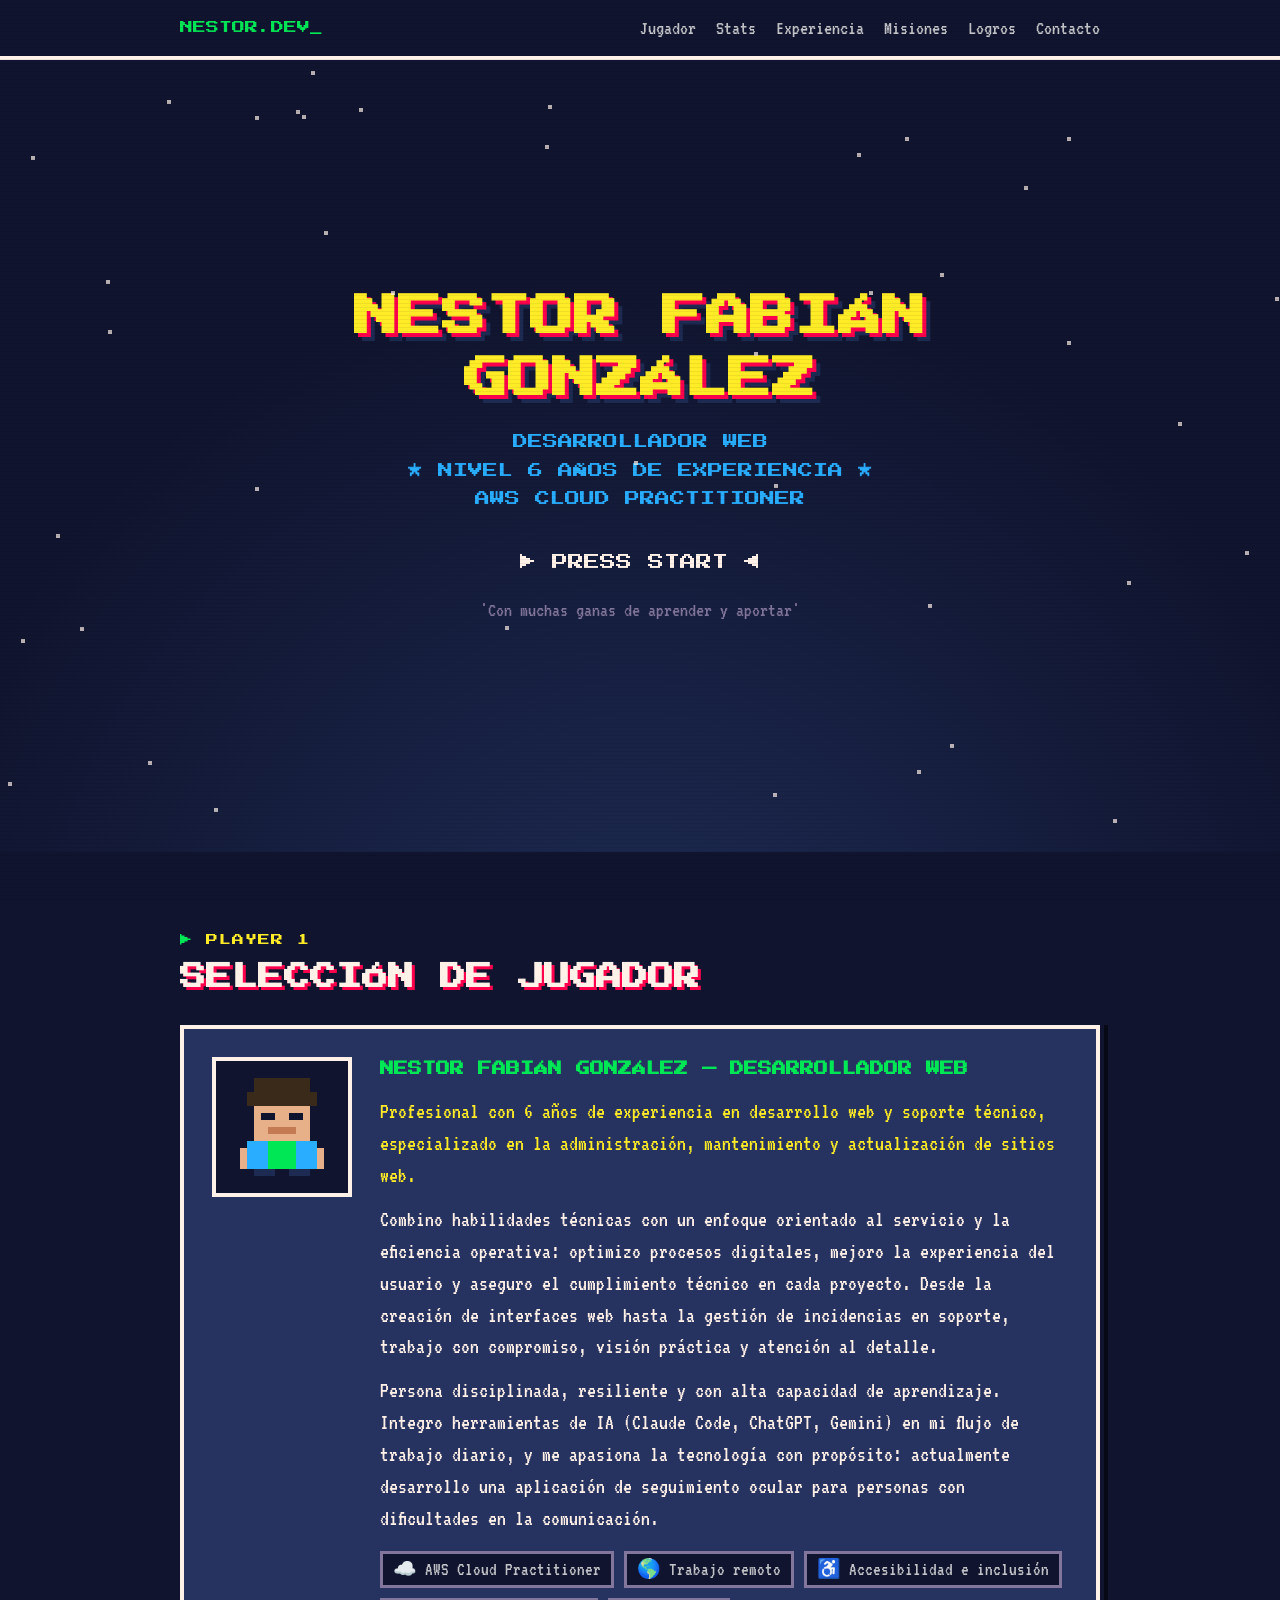
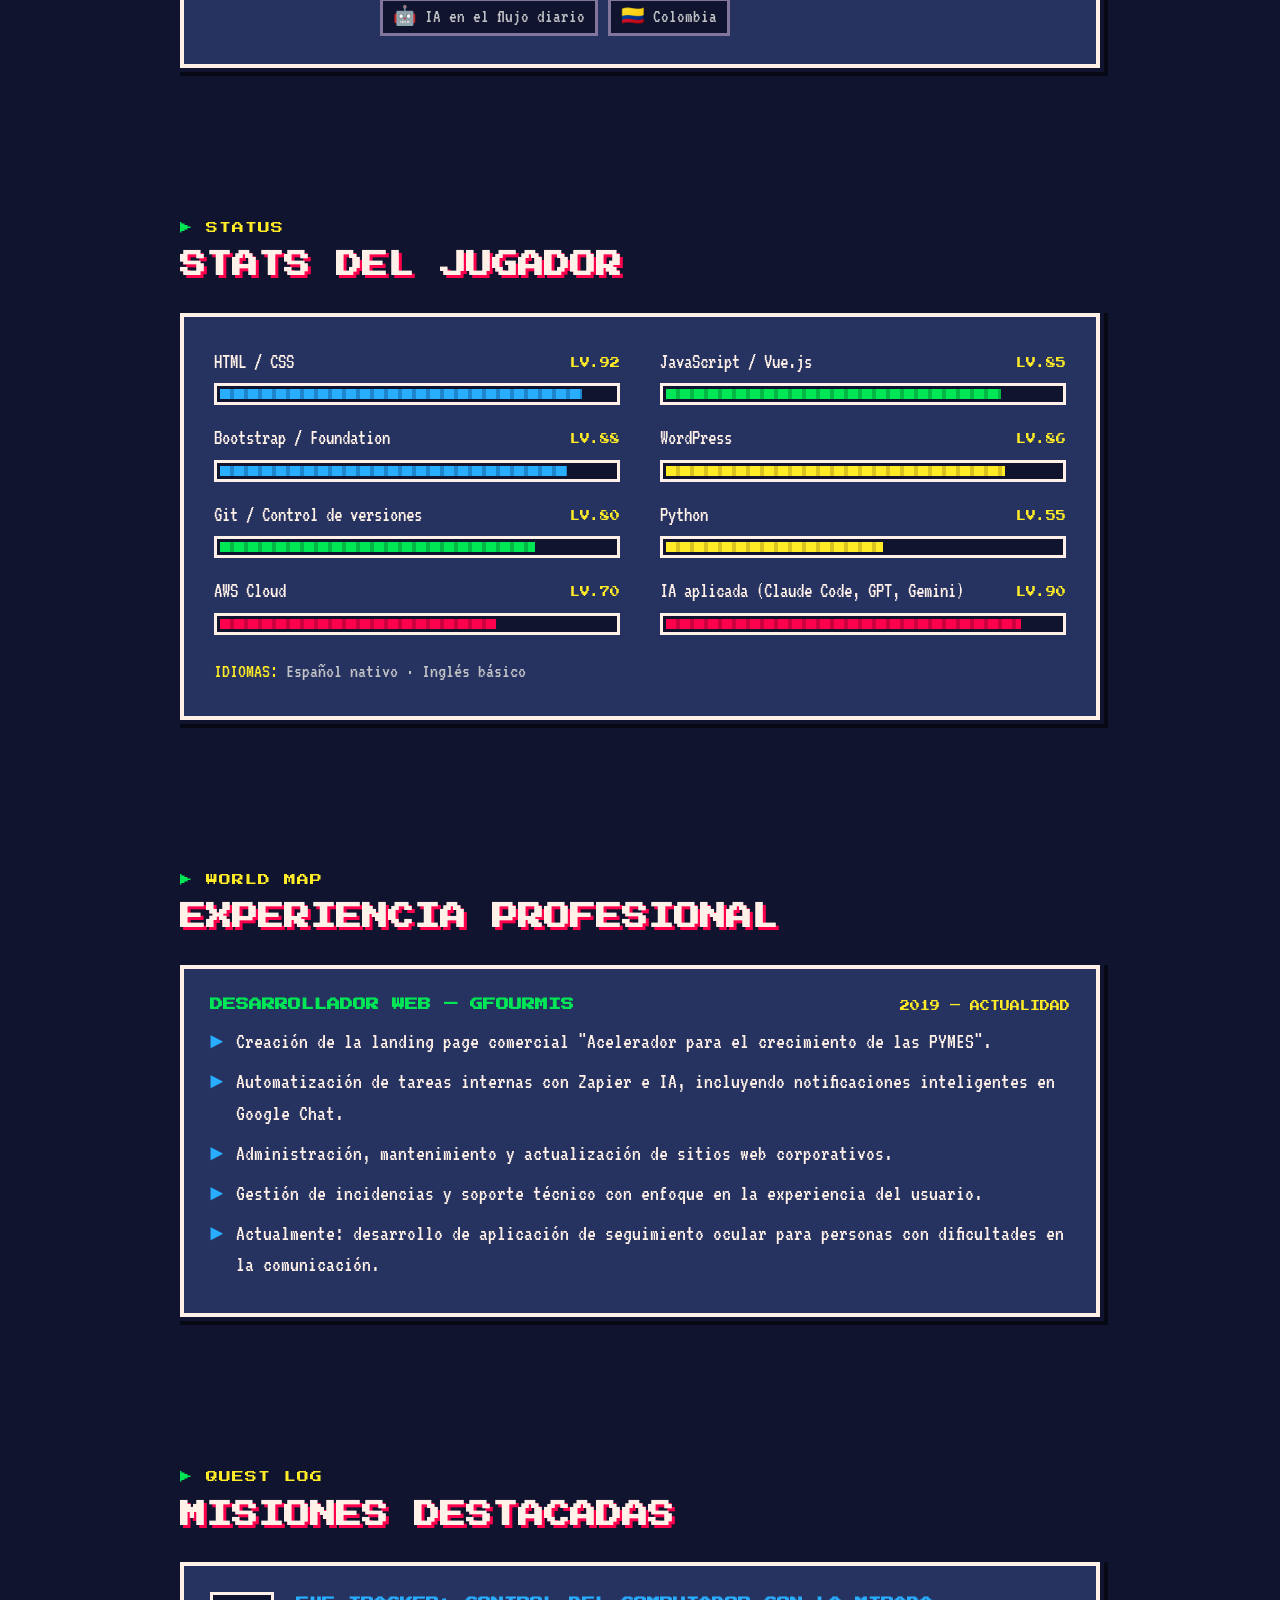
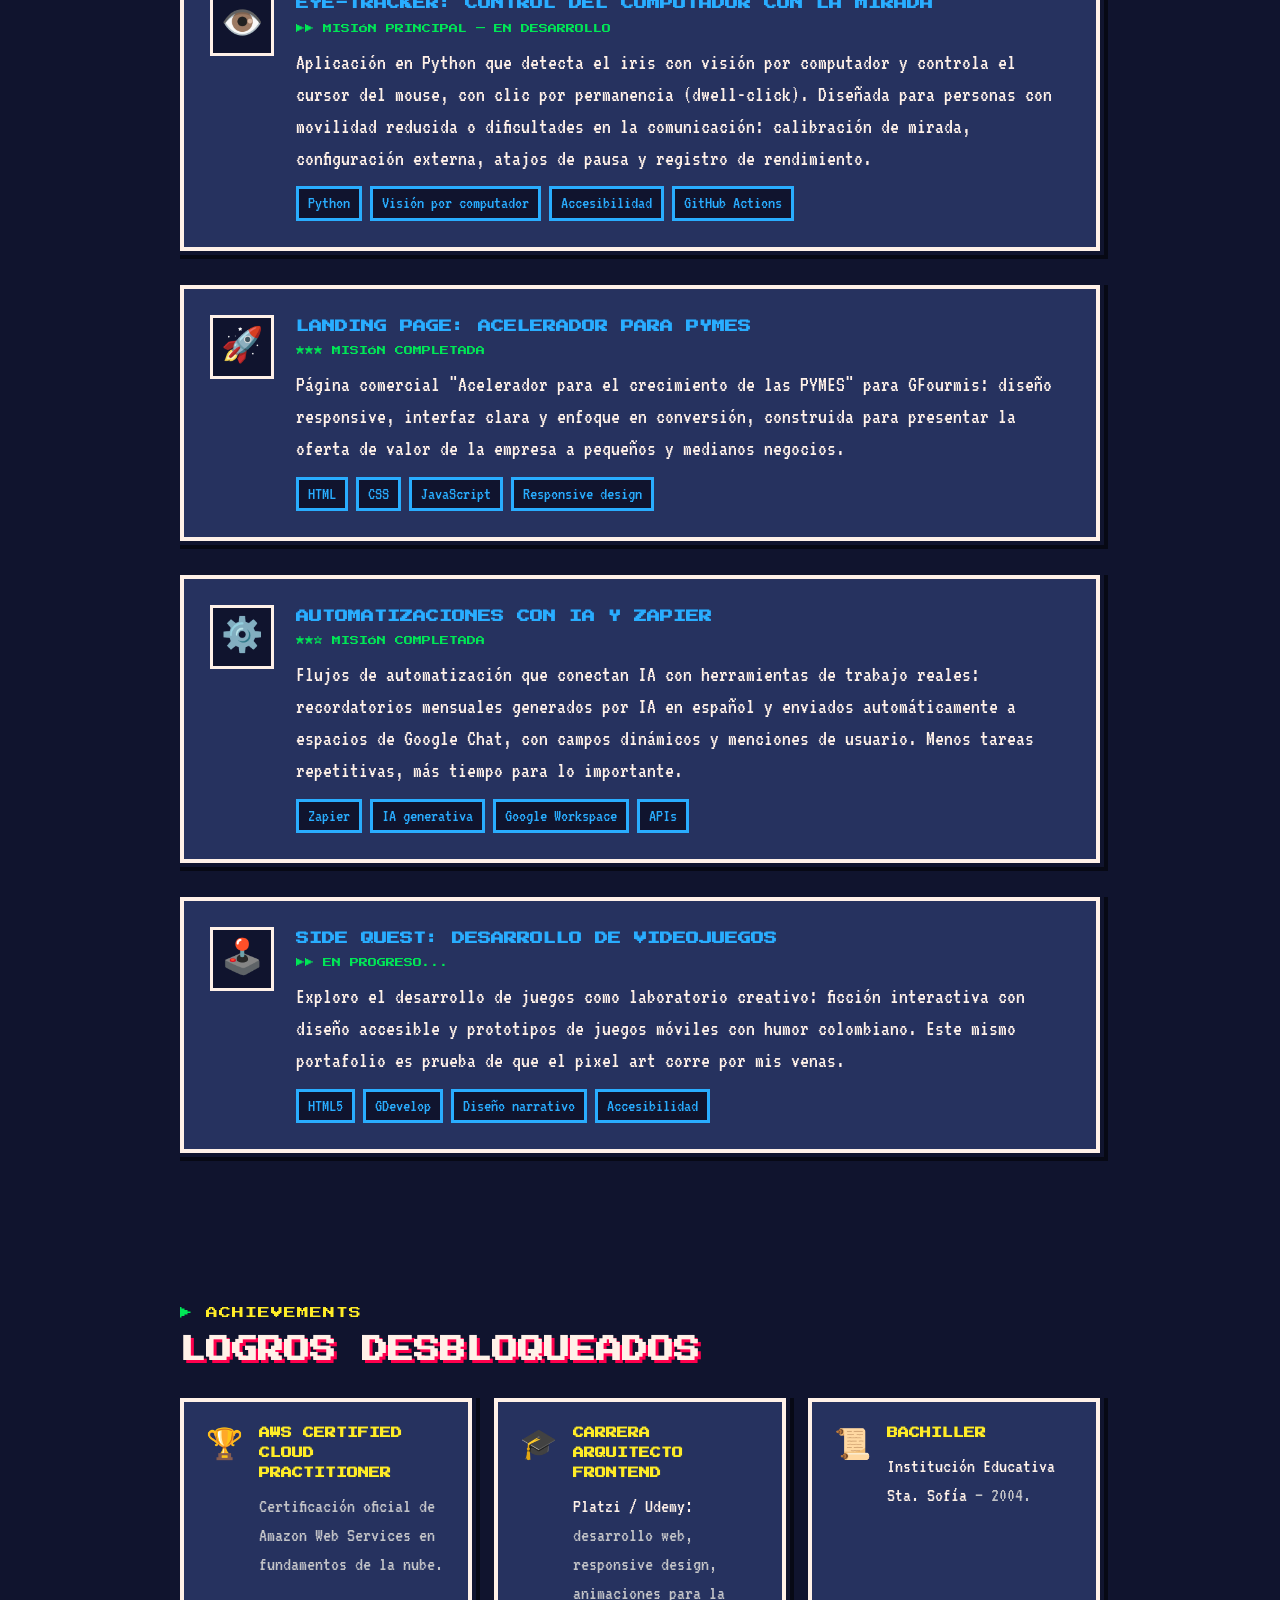
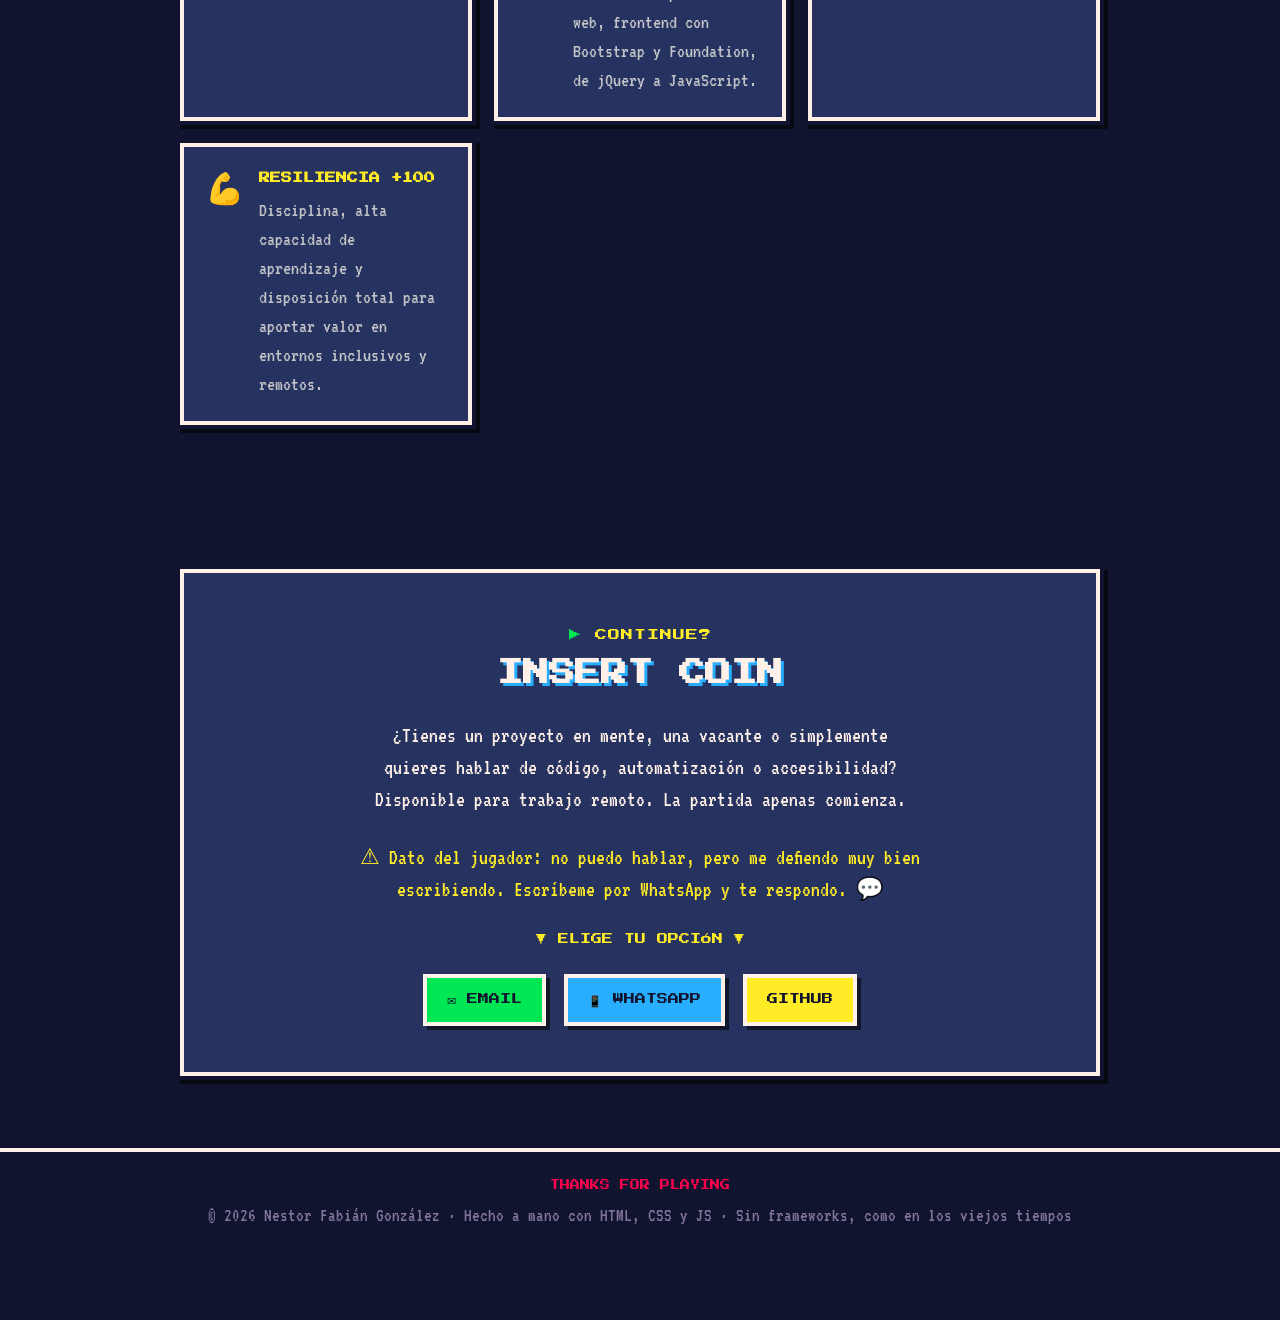
<file: index.html>
<!doctype html>
<html lang="es">
  <head>
    <meta charset="UTF-8" />
    <meta name="viewport" content="width=device-width, initial-scale=1.0" />
    <title>Nestor Fabián González · Desarrollador Web · 6+ años</title>
    <meta
      name="description"
      content="Portafolio de Nestor Fabián González — Desarrollador web con 6 años de experiencia. Vue.js, JavaScript, WordPress, automatización con IA y AWS Cloud Practitioner."
    />
    <link rel="preconnect" href="https://fonts.googleapis.com" />
    <link rel="preconnect" href="https://fonts.gstatic.com" crossorigin />
    <link
      href="https://fonts.googleapis.com/css2?family=Press+Start+2P&family=VT323&display=swap"
      rel="stylesheet"
    />
    <link rel="stylesheet" href="css/styles.css" />
  </head>
  <body>
    <nav aria-label="Navegación principal">
      <div class="wrap">
        <span class="logo">NESTOR.DEV<span class="blink">_</span></span>
        <ul>
          <li><a href="#jugador">Jugador</a></li>
          <li><a href="#stats">Stats</a></li>
          <li><a href="#experiencia">Experiencia</a></li>
          <li><a href="#misiones">Misiones</a></li>
          <li><a href="#logros">Logros</a></li>
          <li><a href="#contacto">Contacto</a></li>
        </ul>
      </div>
    </nav>

    <!-- ============ TITLE SCREEN ============ -->
    <header class="hero" id="inicio">
      <h1>NESTOR FABIÁN<br />GONZÁLEZ</h1>
      <p class="subtitle">
        DESARROLLADOR WEB<br />★ NIVEL 6 AÑOS DE EXPERIENCIA ★<br />AWS CLOUD
        PRACTITIONER
      </p>
      <button id="press-start" class="press-start" type="button">
        ▶ PRESS START ◀
      </button>
      <p class="hint">'Con muchas ganas de aprender y aportar'</p>
    </header>

    <!-- ============ JUGADOR ============ -->
    <section id="jugador">
      <div class="wrap">
        <span class="hud-label">PLAYER 1</span>
        <h2>SELECCIÓN DE JUGADOR</h2>
        <div class="player-card pixel-panel">
          <div class="avatar" aria-hidden="true">
            <svg
              viewBox="0 0 16 16"
              shape-rendering="crispEdges"
              role="img"
              aria-label="Avatar pixelado"
            >
              <rect x="4" y="1" width="8" height="2" fill="#3a2a1a" />
              <rect x="3" y="3" width="10" height="2" fill="#3a2a1a" />
              <rect x="4" y="5" width="8" height="4" fill="#e8b088" />
              <rect x="5" y="6" width="2" height="1" fill="#10142e" />
              <rect x="9" y="6" width="2" height="1" fill="#10142e" />
              <rect x="6" y="8" width="4" height="1" fill="#c47a52" />
              <rect x="4" y="9" width="8" height="1" fill="#e8b088" />
              <rect x="3" y="10" width="10" height="4" fill="#29adff" />
              <rect x="6" y="10" width="4" height="4" fill="#00e756" />
              <rect x="2" y="11" width="1" height="3" fill="#e8b088" />
              <rect x="13" y="11" width="1" height="3" fill="#e8b088" />
              <rect x="4" y="14" width="3" height="1" fill="#1d2b53" />
              <rect x="9" y="14" width="3" height="1" fill="#1d2b53" />
            </svg>
          </div>
          <div>
            <h3>NESTOR FABIÁN GONZÁLEZ — DESARROLLADOR WEB</h3>
            <p class="tagline">
              Profesional con 6 años de experiencia en desarrollo web y soporte
              técnico, especializado en la administración, mantenimiento y
              actualización de sitios web.
            </p>
            <p>
              Combino habilidades técnicas con un enfoque orientado al servicio
              y la eficiencia operativa: optimizo procesos digitales, mejoro la
              experiencia del usuario y aseguro el cumplimiento técnico en cada
              proyecto. Desde la creación de interfaces web hasta la gestión de
              incidencias en soporte, trabajo con compromiso, visión práctica y
              atención al detalle.
            </p>
            <p>
              Persona disciplinada, resiliente y con alta capacidad de
              aprendizaje. Integro herramientas de IA (Claude Code, ChatGPT,
              Gemini) en mi flujo de trabajo diario, y me apasiona la tecnología
              con propósito: actualmente desarrollo una aplicación de
              seguimiento ocular para personas con dificultades en la
              comunicación.
            </p>
            <div class="badges">
              <span class="badge">☁️ AWS Cloud Practitioner</span>
              <span class="badge">🌎 Trabajo remoto</span>
              <span class="badge">♿ Accesibilidad e inclusión</span>
              <span class="badge">🤖 IA en el flujo diario</span>
              <span class="badge">🇨🇴 Colombia</span>
            </div>
          </div>
        </div>
      </div>
    </section>

    <!-- ============ STATS ============ -->
    <section id="stats">
      <div class="wrap">
        <span class="hud-label">STATUS</span>
        <h2>STATS DEL JUGADOR</h2>
        <div class="pixel-panel stats-panel">
          <div class="stats-grid">
            <div class="stat">
              <div class="row">
                <span class="name">HTML / CSS</span
                ><span class="lvl">LV.92</span>
              </div>
              <div class="bar"><div class="fill c" data-w="92%"></div></div>
            </div>
            <div class="stat">
              <div class="row">
                <span class="name">JavaScript / Vue.js</span
                ><span class="lvl">LV.85</span>
              </div>
              <div class="bar"><div class="fill" data-w="85%"></div></div>
            </div>
            <div class="stat">
              <div class="row">
                <span class="name">Bootstrap / Foundation</span
                ><span class="lvl">LV.88</span>
              </div>
              <div class="bar"><div class="fill c" data-w="88%"></div></div>
            </div>
            <div class="stat">
              <div class="row">
                <span class="name">WordPress</span
                ><span class="lvl">LV.86</span>
              </div>
              <div class="bar"><div class="fill y" data-w="86%"></div></div>
            </div>
            <div class="stat">
              <div class="row">
                <span class="name">Git / Control de versiones</span
                ><span class="lvl">LV.80</span>
              </div>
              <div class="bar"><div class="fill" data-w="80%"></div></div>
            </div>
            <div class="stat">
              <div class="row">
                <span class="name">Python</span><span class="lvl">LV.55</span>
              </div>
              <div class="bar"><div class="fill y" data-w="55%"></div></div>
            </div>
            <div class="stat">
              <div class="row">
                <span class="name">AWS Cloud</span
                ><span class="lvl">LV.70</span>
              </div>
              <div class="bar"><div class="fill r" data-w="70%"></div></div>
            </div>
            <div class="stat">
              <div class="row">
                <span class="name">IA aplicada (Claude Code, GPT, Gemini)</span
                ><span class="lvl">LV.90</span>
              </div>
              <div class="bar"><div class="fill r" data-w="90%"></div></div>
            </div>
          </div>
          <p class="stats-note">
            <strong>IDIOMAS:</strong> Español nativo · Inglés básico
          </p>
        </div>
      </div>
    </section>

    <!-- ============ EXPERIENCIA ============ -->
    <section id="experiencia">
      <div class="wrap">
        <span class="hud-label">WORLD MAP</span>
        <h2>EXPERIENCIA PROFESIONAL</h2>
        <div class="level-track">
          <article class="level pixel-panel">
            <div class="head">
              <h3>DESARROLLADOR WEB — GFOURMIS</h3>
              <span class="years">2019 — ACTUALIDAD</span>
            </div>
            <ul>
              <li>
                Creación de la landing page comercial "Acelerador para el
                crecimiento de las PYMES".
              </li>
              <li>
                Automatización de tareas internas con Zapier e IA, incluyendo
                notificaciones inteligentes en Google Chat.
              </li>
              <li>
                Administración, mantenimiento y actualización de sitios web
                corporativos.
              </li>
              <li>
                Gestión de incidencias y soporte técnico con enfoque en la
                experiencia del usuario.
              </li>
              <li>
                Actualmente: desarrollo de aplicación de seguimiento ocular para
                personas con dificultades en la comunicación.
              </li>
            </ul>
          </article>
        </div>
      </div>
    </section>

    <!-- ============ MISIONES ============ -->
    <section id="misiones">
      <div class="wrap">
        <span class="hud-label">QUEST LOG</span>
        <h2>MISIONES DESTACADAS</h2>
        <div class="missions">
          <article class="mission pixel-panel">
            <div class="icon" aria-hidden="true">👁️</div>
            <div>
              <h3>EYE-TRACKER: CONTROL DEL COMPUTADOR CON LA MIRADA</h3>
              <p class="status">▶▶ MISIÓN PRINCIPAL — EN DESARROLLO</p>
              <p>
                Aplicación en Python que detecta el iris con visión por
                computador y controla el cursor del mouse, con clic por
                permanencia (dwell-click). Diseñada para personas con movilidad
                reducida o dificultades en la comunicación: calibración de
                mirada, configuración externa, atajos de pausa y registro de
                rendimiento.
              </p>
              <div class="loot">
                <span>Python</span><span>Visión por computador</span
                ><span>Accesibilidad</span><span>GitHub Actions</span>
              </div>
            </div>
          </article>

          <article class="mission pixel-panel">
            <div class="icon" aria-hidden="true">🚀</div>
            <div>
              <h3>LANDING PAGE: ACELERADOR PARA PYMES</h3>
              <p class="status">★★★ MISIÓN COMPLETADA</p>
              <p>
                Página comercial "Acelerador para el crecimiento de las PYMES"
                para GFourmis: diseño responsive, interfaz clara y enfoque en
                conversión, construida para presentar la oferta de valor de la
                empresa a pequeños y medianos negocios.
              </p>
              <div class="loot">
                <span>HTML</span><span>CSS</span><span>JavaScript</span
                ><span>Responsive design</span>
              </div>
            </div>
          </article>

          <article class="mission pixel-panel">
            <div class="icon" aria-hidden="true">⚙️</div>
            <div>
              <h3>AUTOMATIZACIONES CON IA Y ZAPIER</h3>
              <p class="status">★★☆ MISIÓN COMPLETADA</p>
              <p>
                Flujos de automatización que conectan IA con herramientas de
                trabajo reales: recordatorios mensuales generados por IA en
                español y enviados automáticamente a espacios de Google Chat,
                con campos dinámicos y menciones de usuario. Menos tareas
                repetitivas, más tiempo para lo importante.
              </p>
              <div class="loot">
                <span>Zapier</span><span>IA generativa</span
                ><span>Google Workspace</span><span>APIs</span>
              </div>
            </div>
          </article>

          <article class="mission pixel-panel">
            <div class="icon" aria-hidden="true">🕹️</div>
            <div>
              <h3>SIDE QUEST: DESARROLLO DE VIDEOJUEGOS</h3>
              <p class="status">▶▶ EN PROGRESO...</p>
              <p>
                Exploro el desarrollo de juegos como laboratorio creativo:
                ficción interactiva con diseño accesible y prototipos de juegos
                móviles con humor colombiano. Este mismo portafolio es prueba de
                que el pixel art corre por mis venas.
              </p>
              <div class="loot">
                <span>HTML5</span><span>GDevelop</span
                ><span>Diseño narrativo</span><span>Accesibilidad</span>
              </div>
            </div>
          </article>
        </div>
      </div>
    </section>

    <!-- ============ LOGROS / FORMACIÓN ============ -->
    <section id="logros">
      <div class="wrap">
        <span class="hud-label">ACHIEVEMENTS</span>
        <h2>LOGROS DESBLOQUEADOS</h2>
        <div class="achievements">
          <article class="achievement pixel-panel">
            <span class="trophy" aria-hidden="true">🏆</span>
            <div>
              <h3>AWS CERTIFIED CLOUD PRACTITIONER</h3>
              <p>
                Certificación oficial de Amazon Web Services en fundamentos de
                la nube.
              </p>
            </div>
          </article>

          <article class="achievement pixel-panel">
            <span class="trophy" aria-hidden="true">🎓</span>
            <div>
              <h3>CARRERA ARQUITECTO FRONTEND</h3>
              <p>
                <strong>Platzi / Udemy:</strong> desarrollo web, responsive
                design, animaciones para la web, frontend con Bootstrap y
                Foundation, de jQuery a JavaScript.
              </p>
            </div>
          </article>

          <article class="achievement pixel-panel">
            <span class="trophy" aria-hidden="true">📜</span>
            <div>
              <h3>BACHILLER</h3>
              <p><strong>Institución Educativa Sta. Sofía</strong> — 2004.</p>
            </div>
          </article>

          <article class="achievement pixel-panel">
            <span class="trophy" aria-hidden="true">💪</span>
            <div>
              <h3>RESILIENCIA +100</h3>
              <p>
                Disciplina, alta capacidad de aprendizaje y disposición total
                para aportar valor en entornos inclusivos y remotos.
              </p>
            </div>
          </article>
        </div>
      </div>
    </section>

    <!-- ============ CONTACTO ============ -->
    <section id="contacto">
      <div class="wrap">
        <div class="contact pixel-panel">
          <span class="hud-label">CONTINUE?</span>
          <h2>INSERT COIN</h2>
          <p>
            ¿Tienes un proyecto en mente, una vacante o simplemente quieres
            hablar de código, automatización o accesibilidad? Disponible para
            trabajo remoto. La partida apenas comienza.
          </p>
          <p class="contact-warning">
            ⚠ Dato del jugador: no puedo hablar, pero me defiendo muy bien
            escribiendo. Escríbeme por WhatsApp y te respondo. 💬
          </p>
          <p class="coin">▼ ELIGE TU OPCIÓN ▼</p>
          <div class="btn-row">
            <a class="pixel-btn" href="mailto:mcclein01@gmail.com">✉ EMAIL</a>
            <a
              class="pixel-btn alt"
              href="https://wa.me/573117744727"
              target="_blank"
              rel="noopener"
              >📱 WHATSAPP</a
            >
            <a
              class="pixel-btn alt2"
              href="https://github.com/Nestorgonza?tab=repositories"
              target="_blank"
              rel="noopener"
              >GITHUB</a
            >
          </div>
        </div>
      </div>
    </section>

    <footer>
      <p class="gameover">THANKS FOR PLAYING</p>
      <p>
        © 2026 Nestor Fabián González · Hecho a mano con HTML, CSS y JS · Sin
        frameworks, como en los viejos tiempos
      </p>
    </footer>

    <script src="js/main.js"></script>
  </body>
</html>
</file>
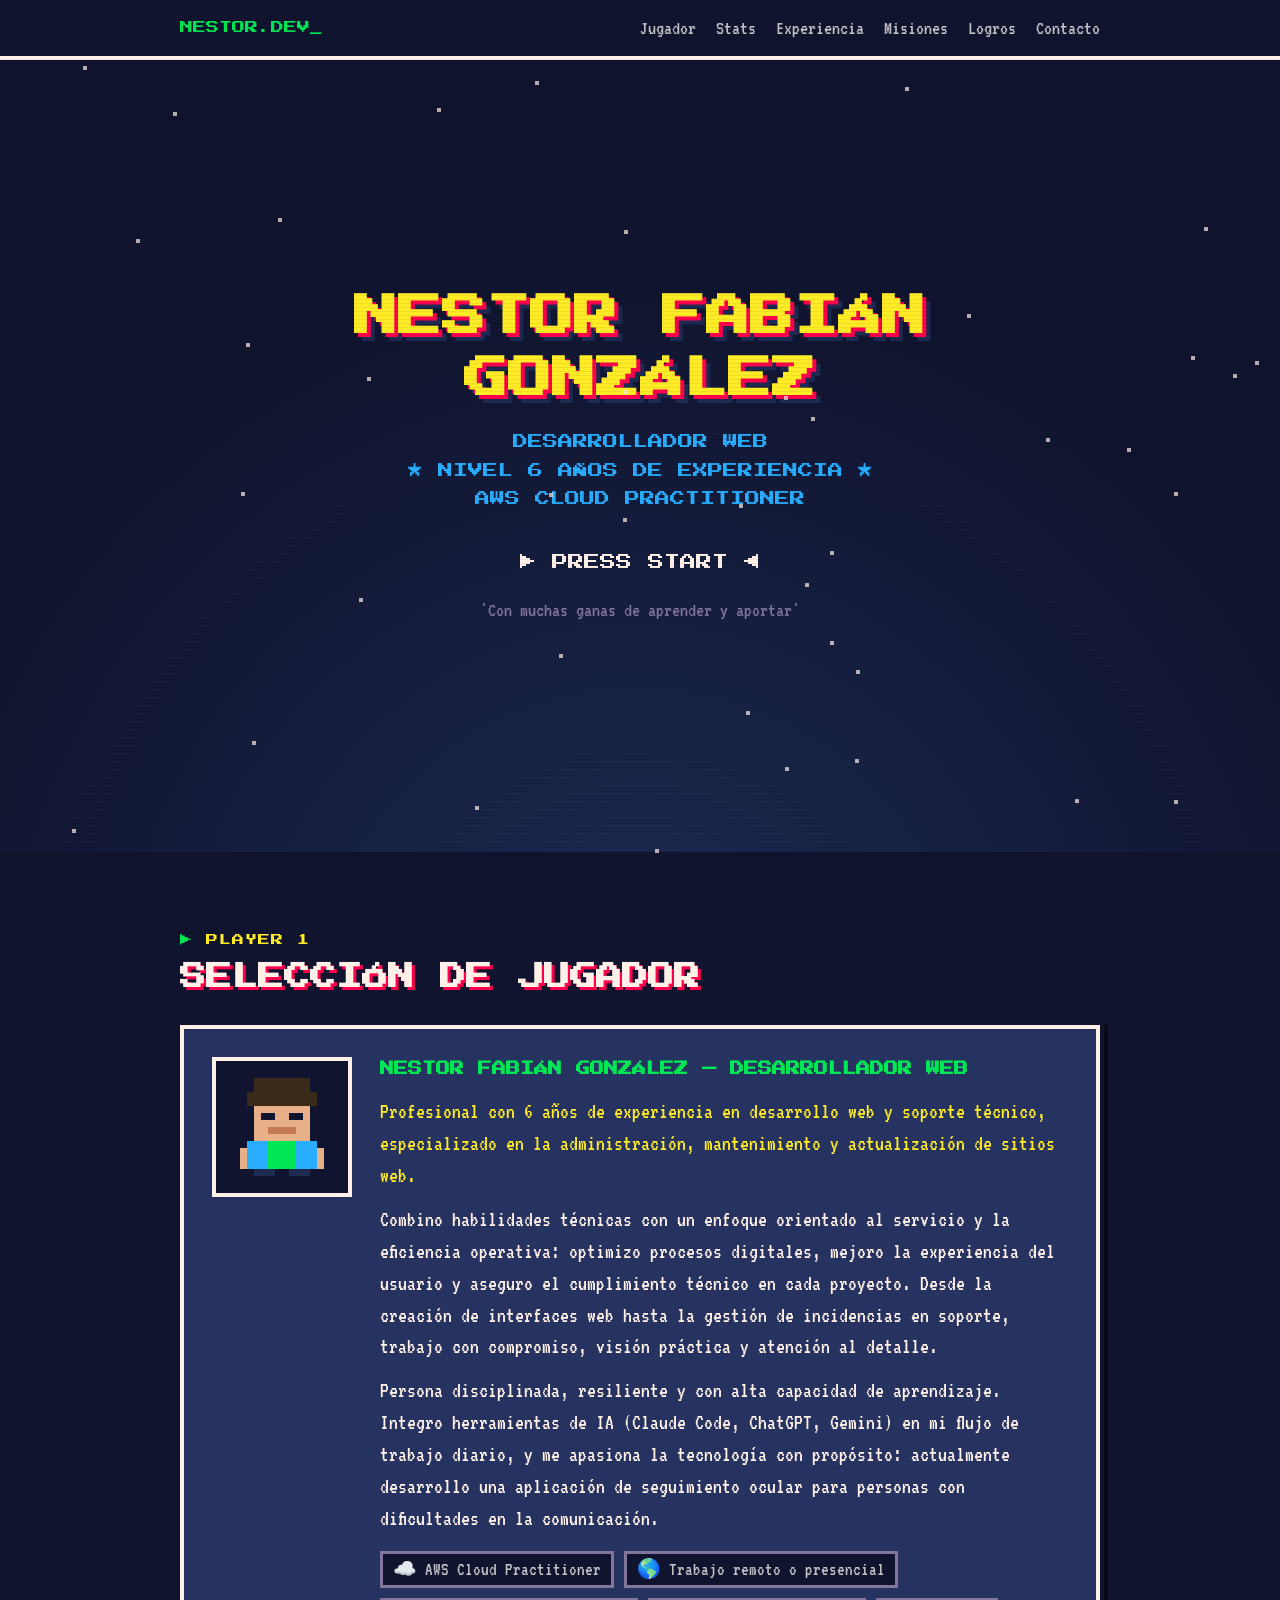
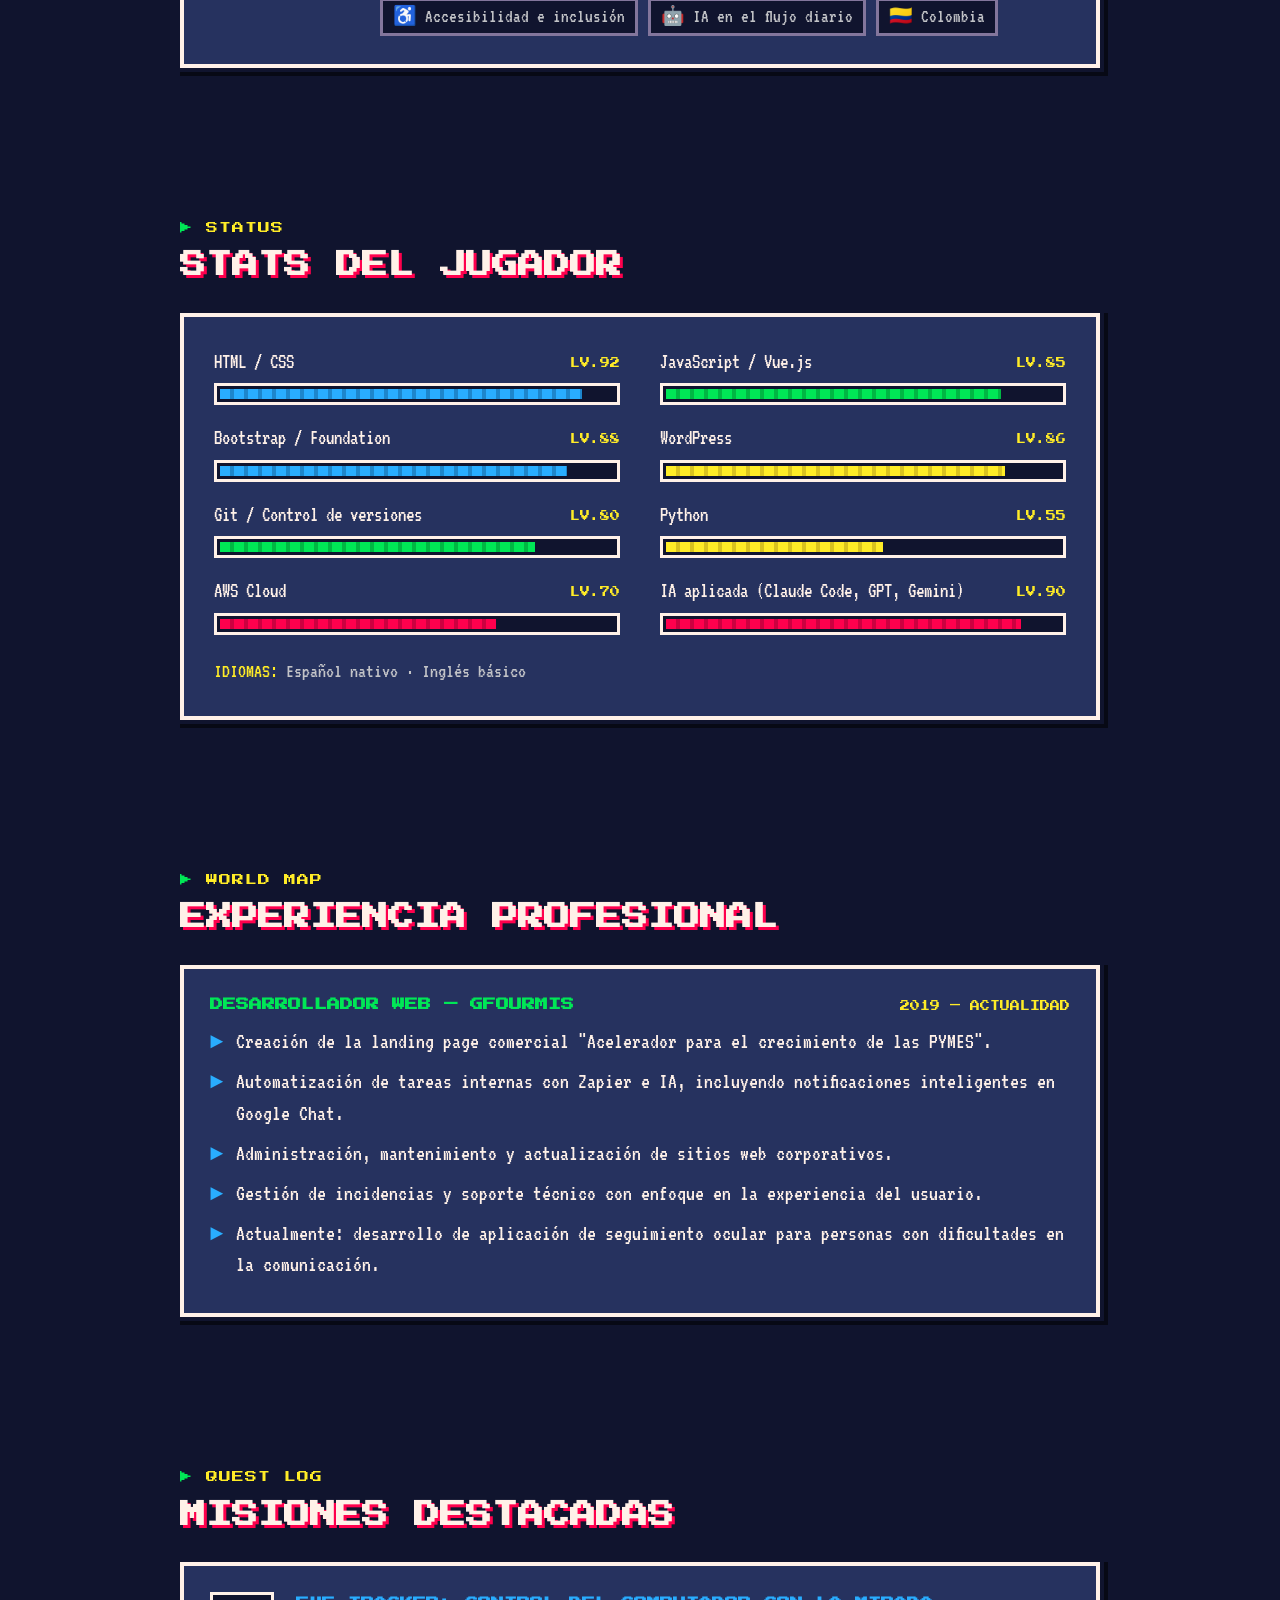
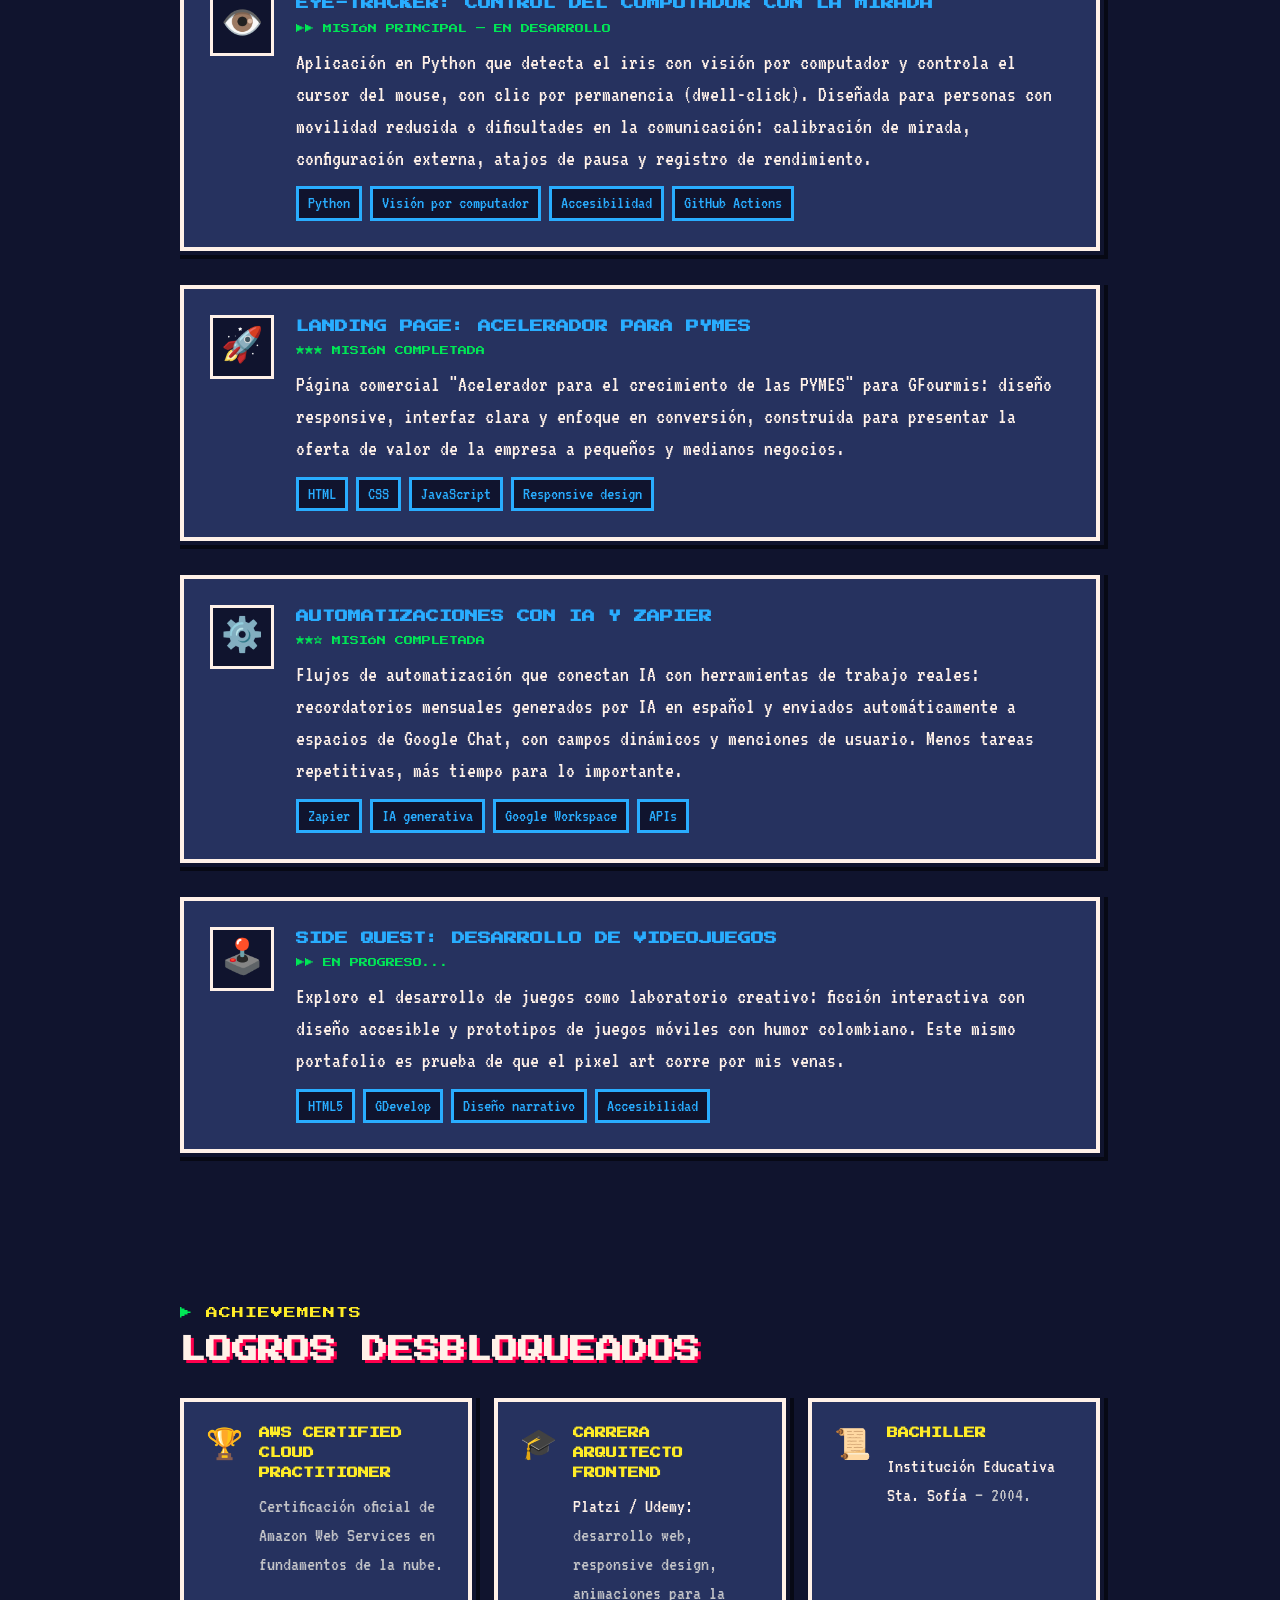
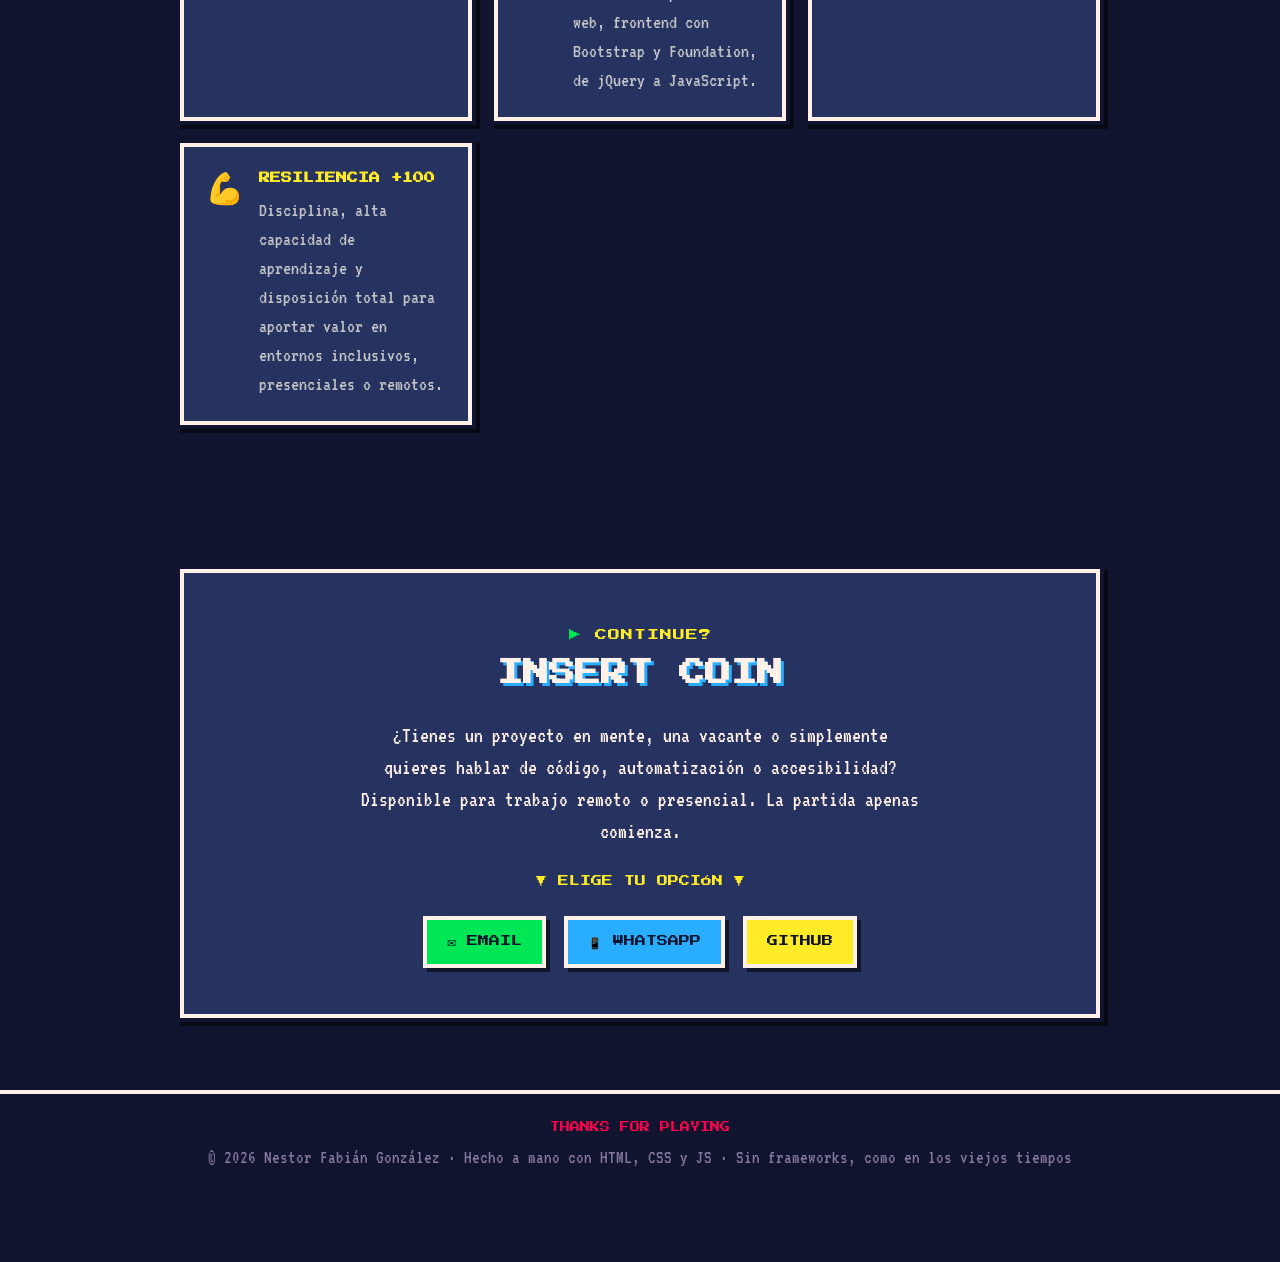
<file: portafolio-nestor.html>
<!DOCTYPE html>
<html lang="es">
<head>
<meta charset="UTF-8">
<meta name="viewport" content="width=device-width, initial-scale=1.0">
<title>Nestor Fabián González · Desarrollador Web · 6+ años</title>
<meta name="description" content="Portafolio de Nestor Fabián González — Desarrollador web con 6 años de experiencia. Vue.js, JavaScript, WordPress, automatización con IA y AWS Cloud Practitioner.">
<link rel="preconnect" href="https://fonts.googleapis.com">
<link rel="preconnect" href="https://fonts.gstatic.com" crossorigin>
<link href="https://fonts.googleapis.com/css2?family=Press+Start+2P&family=VT323&display=swap" rel="stylesheet">
<style>
  :root{
    --bg:        #1d2b53;
    --bg-deep:   #10142e;
    --panel:     #26325f;
    --ink:       #fff1e8;
    --ink-dim:   #c2c3c7;
    --green:     #00e756;
    --yellow:    #ffec27;
    --red:       #ff004d;
    --cyan:      #29adff;
    --purple:    #83769c;
    --px: 4px;
    --display: 'Press Start 2P', monospace;
    --body: 'VT323', monospace;
  }

  *{ margin:0; padding:0; box-sizing:border-box; }
  html{ scroll-behavior:smooth; }

  body{
    background: var(--bg-deep);
    color: var(--ink);
    font-family: var(--body);
    font-size: 22px;
    line-height: 1.45;
    image-rendering: pixelated;
    overflow-x:hidden;
  }

  body::after{
    content:"";
    position:fixed; inset:0;
    pointer-events:none;
    background: repeating-linear-gradient(
      to bottom,
      rgba(0,0,0,0) 0px,
      rgba(0,0,0,0) 3px,
      rgba(0,0,0,.12) 4px
    );
    z-index:9999;
  }

  ::selection{ background:var(--yellow); color:var(--bg-deep); }

  a{ color:var(--cyan); text-decoration:none; }
  a:hover, a:focus-visible{ color:var(--yellow); }
  :focus-visible{ outline:3px solid var(--yellow); outline-offset:3px; }

  .pixel-panel{
    background: var(--panel);
    border: var(--px) solid var(--ink);
    box-shadow:
      0 0 0 var(--px) var(--bg-deep),
      var(--px) var(--px) 0 var(--px) rgba(0,0,0,.55);
    position:relative;
  }

  .wrap{ max-width: 960px; margin: 0 auto; padding: 0 20px; }

  section{ padding: 72px 0; }

  .hud-label{
    font-family: var(--display);
    font-size: 12px;
    color: var(--yellow);
    letter-spacing: 1px;
    display:inline-block;
    margin-bottom: 10px;
  }
  .hud-label::before{ content:"▶ "; color:var(--green); }

  h2{
    font-family: var(--display);
    font-size: clamp(18px, 4vw, 26px);
    color: var(--ink);
    margin-bottom: 28px;
    text-shadow: 3px 3px 0 var(--red);
  }

  /* ============ NAV ============ */
  nav{
    position:sticky; top:0; z-index:100;
    background: var(--bg-deep);
    border-bottom: var(--px) solid var(--ink);
  }
  nav .wrap{
    display:flex; align-items:center; justify-content:space-between;
    padding-top:12px; padding-bottom:12px; gap:12px; flex-wrap:wrap;
  }
  .logo{
    font-family: var(--display);
    font-size: 13px; color: var(--green);
  }
  .logo .blink{ animation: blink 1s steps(1) infinite; }
  nav ul{ list-style:none; display:flex; gap:20px; flex-wrap:wrap; }
  nav ul a{ font-family: var(--body); font-size:20px; color:var(--ink-dim); }
  nav ul a:hover{ color:var(--yellow); }

  /* ============ HERO ============ */
  .hero{
    min-height: 88vh;
    display:flex; flex-direction:column;
    align-items:center; justify-content:center;
    text-align:center;
    background:
      radial-gradient(circle at 50% 120%, var(--bg) 0%, var(--bg-deep) 65%);
    position:relative;
    padding: 60px 20px;
  }

  .star{
    position:absolute; width:4px; height:4px;
    background:var(--ink); opacity:.7;
    animation: twinkle 2.4s steps(2) infinite;
  }

  .hero h1{
    font-family: var(--display);
    font-size: clamp(20px, 5.4vw, 44px);
    color: var(--yellow);
    text-shadow:
      4px 4px 0 var(--red),
      8px 8px 0 var(--bg);
    margin-bottom: 18px;
    line-height: 1.4;
  }
  .hero .subtitle{
    font-family: var(--display);
    font-size: clamp(10px, 2.4vw, 15px);
    color: var(--cyan);
    margin-bottom: 40px;
    line-height: 1.9;
  }
  .press-start{
    font-family: var(--display);
    font-size: clamp(11px, 2.6vw, 16px);
    color: var(--ink);
    animation: blink 1.1s steps(1) infinite;
    display:inline-block;
    border:none; background:none; cursor:pointer;
  }
  .hero .hint{
    margin-top: 26px; color: var(--purple); font-size: 20px;
  }

  @keyframes blink{ 50%{ opacity:0; } }
  @keyframes twinkle{ 50%{ opacity:.15; } }

  /* ============ JUGADOR ============ */
  .player-card{
    display:grid;
    grid-template-columns: 140px 1fr;
    gap: 28px;
    padding: 28px;
    align-items:start;
  }
  .avatar{
    width:140px; height:140px;
    background: var(--bg-deep);
    border: var(--px) solid var(--ink);
    display:flex; align-items:center; justify-content:center;
  }
  .avatar svg{ width:112px; height:112px; }
  .player-card h3{
    font-family: var(--display);
    font-size: 14px; color: var(--green);
    margin-bottom: 14px;
    line-height: 1.8;
  }
  .player-card p{ margin-bottom: 12px; color: var(--ink); }
  .tagline{ color: var(--yellow) !important; }

  .badges{ display:flex; flex-wrap:wrap; gap:10px; margin-top:16px; }
  .badge{
    font-family: var(--body); font-size:19px;
    background: var(--bg-deep);
    border: 3px solid var(--purple);
    color: var(--ink-dim);
    padding: 2px 10px;
  }

  /* ============ STATS ============ */
  .stats-grid{
    display:grid;
    grid-template-columns: repeat(auto-fit, minmax(280px, 1fr));
    gap: 18px 40px;
  }
  .stat{ display:flex; flex-direction:column; gap:6px; }
  .stat .row{
    display:flex; justify-content:space-between; align-items:baseline;
    font-size: 21px;
  }
  .stat .name{ color: var(--ink); }
  .stat .lvl{ font-family:var(--display); font-size:10px; color:var(--yellow); }
  .bar{
    height: 22px;
    background: var(--bg-deep);
    border: 3px solid var(--ink);
    padding: 3px;
  }
  .bar .fill{
    height:100%;
    width:0;
    background:
      repeating-linear-gradient(
        to right,
        var(--green) 0 10px,
        #00b843 10px 14px
      );
    transition: width 1.1s steps(12);
  }
  .bar .fill.c{ background: repeating-linear-gradient(to right, var(--cyan) 0 10px, #1d86cc 10px 14px); }
  .bar .fill.y{ background: repeating-linear-gradient(to right, var(--yellow) 0 10px, #d9c31f 10px 14px); }
  .bar .fill.r{ background: repeating-linear-gradient(to right, var(--red) 0 10px, #cc0040 10px 14px); }

  .stats-note{
    margin-top: 22px;
    color: var(--ink-dim);
    font-size: 20px;
  }
  .stats-note strong{ color: var(--yellow); font-weight: normal; }

  /* ============ EXPERIENCIA (world map) ============ */
  .level-track{ display:flex; flex-direction:column; gap:28px; }
  .level{
    padding: 24px 26px;
  }
  .level .head{
    display:flex; justify-content:space-between; align-items:baseline;
    gap: 14px; flex-wrap:wrap;
    margin-bottom: 10px;
  }
  .level h3{
    font-family: var(--display);
    font-size: 13px;
    color: var(--green);
    line-height: 1.8;
  }
  .level .years{
    font-family: var(--display);
    font-size: 10px;
    color: var(--yellow);
  }
  .level ul{
    list-style: none;
    margin-top: 8px;
  }
  .level li{
    padding-left: 26px;
    position: relative;
    margin-bottom: 8px;
  }
  .level li::before{
    content:"►";
    position:absolute; left:0;
    color: var(--cyan);
  }

  /* ============ MISIONES ============ */
  .missions{ display:flex; flex-direction:column; gap:34px; }
  .mission{
    padding: 26px;
    display:grid;
    grid-template-columns: 64px 1fr;
    gap: 22px;
  }
  .mission .icon{
    width:64px; height:64px;
    background: var(--bg-deep);
    border: 3px solid var(--ink);
    display:flex; align-items:center; justify-content:center;
    font-size: 34px;
  }
  .mission h3{
    font-family: var(--display);
    font-size: 13px;
    color: var(--cyan);
    margin-bottom: 6px;
    line-height:1.8;
  }
  .mission .status{
    font-family: var(--display);
    font-size: 9px;
    color: var(--green);
    margin-bottom: 12px;
  }
  .mission p{ margin-bottom: 12px; }
  .loot{ display:flex; flex-wrap:wrap; gap:8px; }
  .loot span{
    font-size: 18px;
    background: var(--bg-deep);
    border: 3px solid var(--cyan);
    color: var(--cyan);
    padding: 1px 9px;
  }

  /* ============ FORMACIÓN (achievements) ============ */
  .achievements{
    display:grid;
    grid-template-columns: repeat(auto-fit, minmax(260px, 1fr));
    gap: 22px;
  }
  .achievement{
    padding: 22px;
    display:flex;
    gap: 16px;
    align-items:flex-start;
  }
  .achievement .trophy{
    font-size: 30px;
    flex-shrink: 0;
  }
  .achievement h3{
    font-family: var(--display);
    font-size: 11px;
    color: var(--yellow);
    margin-bottom: 8px;
    line-height: 1.8;
  }
  .achievement p{ font-size: 20px; color: var(--ink-dim); }
  .achievement p strong{ color: var(--ink); font-weight: normal; }

  /* ============ CONTACTO ============ */
  .contact{
    text-align:center;
    padding: 46px 26px;
  }
  .contact h2{ text-shadow: 3px 3px 0 var(--cyan); }
  .contact p{ max-width: 560px; margin: 0 auto 26px; }
  .coin{
    font-family: var(--display);
    font-size: 11px;
    color: var(--yellow);
    margin-bottom: 26px;
    animation: blink 1.3s steps(1) infinite;
  }
  .btn-row{ display:flex; gap:18px; justify-content:center; flex-wrap:wrap; }
  .pixel-btn{
    font-family: var(--display);
    font-size: 11px;
    color: var(--bg-deep);
    background: var(--green);
    border: var(--px) solid var(--ink);
    box-shadow: 4px 4px 0 rgba(0,0,0,.55);
    padding: 14px 20px;
    cursor:pointer;
    display:inline-block;
  }
  .pixel-btn:hover, .pixel-btn:focus-visible{
    transform: translate(2px,2px);
    box-shadow: 2px 2px 0 rgba(0,0,0,.55);
    color: var(--bg-deep);
  }
  .pixel-btn.alt{ background: var(--cyan); }
  .pixel-btn.alt2{ background: var(--yellow); }

  footer{
    border-top: var(--px) solid var(--ink);
    padding: 26px 0 90px;
    text-align:center;
    color: var(--purple);
    font-size: 19px;
  }
  footer .gameover{
    font-family: var(--display);
    font-size: 10px;
    color: var(--red);
    margin-bottom: 10px;
  }

  @media (max-width: 620px){
    .player-card{ grid-template-columns: 1fr; }
    .avatar{ margin: 0 auto; }
    .mission{ grid-template-columns: 1fr; }
    .mission .icon{ margin-bottom: 4px; }
    body{ font-size: 20px; }
  }

  @media (prefers-reduced-motion: reduce){
    html{ scroll-behavior:auto; }
    .press-start, .coin, .logo .blink, .star{ animation:none; }
    .bar .fill{ transition:none; }
  }
</style>
</head>
<body>

<nav aria-label="Navegación principal">
  <div class="wrap">
    <span class="logo">NESTOR.DEV<span class="blink">_</span></span>
    <ul>
      <li><a href="#jugador">Jugador</a></li>
      <li><a href="#stats">Stats</a></li>
      <li><a href="#experiencia">Experiencia</a></li>
      <li><a href="#misiones">Misiones</a></li>
      <li><a href="#logros">Logros</a></li>
      <li><a href="#contacto">Contacto</a></li>
    </ul>
  </div>
</nav>

<!-- ============ TITLE SCREEN ============ -->
<header class="hero" id="inicio">
  <h1>NESTOR FABIÁN<br>GONZÁLEZ</h1>
  <p class="subtitle">DESARROLLADOR WEB<br>★ NIVEL 6 AÑOS DE EXPERIENCIA ★<br>AWS CLOUD PRACTITIONER</p>
  <button class="press-start" onclick="document.getElementById('jugador').scrollIntoView({behavior:'smooth'})">▶ PRESS START ◀</button>
  <p class="hint">'Con muchas ganas de aprender y aportar'</p>
</header>

<!-- ============ JUGADOR ============ -->
<section id="jugador">
  <div class="wrap">
    <span class="hud-label">PLAYER 1</span>
    <h2>SELECCIÓN DE JUGADOR</h2>
    <div class="player-card pixel-panel">
      <div class="avatar" aria-hidden="true">
        <svg viewBox="0 0 16 16" shape-rendering="crispEdges" role="img" aria-label="Avatar pixelado">
          <rect x="4" y="1" width="8" height="2" fill="#3a2a1a"/>
          <rect x="3" y="3" width="10" height="2" fill="#3a2a1a"/>
          <rect x="4" y="5" width="8" height="4" fill="#e8b088"/>
          <rect x="5" y="6" width="2" height="1" fill="#10142e"/>
          <rect x="9" y="6" width="2" height="1" fill="#10142e"/>
          <rect x="6" y="8" width="4" height="1" fill="#c47a52"/>
          <rect x="4" y="9" width="8" height="1" fill="#e8b088"/>
          <rect x="3" y="10" width="10" height="4" fill="#29adff"/>
          <rect x="6" y="10" width="4" height="4" fill="#00e756"/>
          <rect x="2" y="11" width="1" height="3" fill="#e8b088"/>
          <rect x="13" y="11" width="1" height="3" fill="#e8b088"/>
          <rect x="4" y="14" width="3" height="1" fill="#1d2b53"/>
          <rect x="9" y="14" width="3" height="1" fill="#1d2b53"/>
        </svg>
      </div>
      <div>
        <h3>NESTOR FABIÁN GONZÁLEZ — DESARROLLADOR WEB</h3>
        <p class="tagline">Profesional con 6 años de experiencia en desarrollo web y soporte técnico, especializado en la administración, mantenimiento y actualización de sitios web.</p>
        <p>Combino habilidades técnicas con un enfoque orientado al servicio y la eficiencia operativa: optimizo procesos digitales, mejoro la experiencia del usuario y aseguro el cumplimiento técnico en cada proyecto. Desde la creación de interfaces web hasta la gestión de incidencias en soporte, trabajo con compromiso, visión práctica y atención al detalle.</p>
        <p>Persona disciplinada, resiliente y con alta capacidad de aprendizaje. Integro herramientas de IA (Claude Code, ChatGPT, Gemini) en mi flujo de trabajo diario, y me apasiona la tecnología con propósito: actualmente desarrollo una aplicación de seguimiento ocular para personas con dificultades en la comunicación.</p>
        <div class="badges">
          <span class="badge">☁️ AWS Cloud Practitioner</span>
          <span class="badge">🌎 Trabajo remoto o presencial</span>
          <span class="badge">♿ Accesibilidad e inclusión</span>
          <span class="badge">🤖 IA en el flujo diario</span>
          <span class="badge">🇨🇴 Colombia</span>
        </div>
      </div>
    </div>
  </div>
</section>

<!-- ============ STATS ============ -->
<section id="stats">
  <div class="wrap">
    <span class="hud-label">STATUS</span>
    <h2>STATS DEL JUGADOR</h2>
    <div class="pixel-panel" style="padding:30px;">
      <div class="stats-grid">
        <div class="stat">
          <div class="row"><span class="name">HTML / CSS</span><span class="lvl">LV.92</span></div>
          <div class="bar"><div class="fill c" data-w="92%"></div></div>
        </div>
        <div class="stat">
          <div class="row"><span class="name">JavaScript / Vue.js</span><span class="lvl">LV.85</span></div>
          <div class="bar"><div class="fill" data-w="85%"></div></div>
        </div>
        <div class="stat">
          <div class="row"><span class="name">Bootstrap / Foundation</span><span class="lvl">LV.88</span></div>
          <div class="bar"><div class="fill c" data-w="88%"></div></div>
        </div>
        <div class="stat">
          <div class="row"><span class="name">WordPress</span><span class="lvl">LV.86</span></div>
          <div class="bar"><div class="fill y" data-w="86%"></div></div>
        </div>
        <div class="stat">
          <div class="row"><span class="name">Git / Control de versiones</span><span class="lvl">LV.80</span></div>
          <div class="bar"><div class="fill" data-w="80%"></div></div>
        </div>
        <div class="stat">
          <div class="row"><span class="name">Python</span><span class="lvl">LV.55</span></div>
          <div class="bar"><div class="fill y" data-w="55%"></div></div>
        </div>
        <div class="stat">
          <div class="row"><span class="name">AWS Cloud</span><span class="lvl">LV.70</span></div>
          <div class="bar"><div class="fill r" data-w="70%"></div></div>
        </div>
        <div class="stat">
          <div class="row"><span class="name">IA aplicada (Claude Code, GPT, Gemini)</span><span class="lvl">LV.90</span></div>
          <div class="bar"><div class="fill r" data-w="90%"></div></div>
        </div>
      </div>
      <p class="stats-note"><strong>IDIOMAS:</strong> Español nativo · Inglés básico</p>
    </div>
  </div>
</section>

<!-- ============ EXPERIENCIA ============ -->
<section id="experiencia">
  <div class="wrap">
    <span class="hud-label">WORLD MAP</span>
    <h2>EXPERIENCIA PROFESIONAL</h2>
    <div class="level-track">
      <article class="level pixel-panel">
        <div class="head">
          <h3>DESARROLLADOR WEB — GFOURMIS</h3>
          <span class="years">2019 — ACTUALIDAD</span>
        </div>
        <ul>
          <li>Creación de la landing page comercial "Acelerador para el crecimiento de las PYMES".</li>
          <li>Automatización de tareas internas con Zapier e IA, incluyendo notificaciones inteligentes en Google Chat.</li>
          <li>Administración, mantenimiento y actualización de sitios web corporativos.</li>
          <li>Gestión de incidencias y soporte técnico con enfoque en la experiencia del usuario.</li>
          <li>Actualmente: desarrollo de aplicación de seguimiento ocular para personas con dificultades en la comunicación.</li>
        </ul>
      </article>
    </div>
  </div>
</section>

<!-- ============ MISIONES ============ -->
<section id="misiones">
  <div class="wrap">
    <span class="hud-label">QUEST LOG</span>
    <h2>MISIONES DESTACADAS</h2>
    <div class="missions">

      <article class="mission pixel-panel">
        <div class="icon" aria-hidden="true">👁️</div>
        <div>
          <h3>EYE-TRACKER: CONTROL DEL COMPUTADOR CON LA MIRADA</h3>
          <p class="status">▶▶ MISIÓN PRINCIPAL — EN DESARROLLO</p>
          <p>Aplicación en Python que detecta el iris con visión por computador y controla el cursor del mouse, con clic por permanencia (dwell-click). Diseñada para personas con movilidad reducida o dificultades en la comunicación: calibración de mirada, configuración externa, atajos de pausa y registro de rendimiento.</p>
          <div class="loot">
            <span>Python</span><span>Visión por computador</span><span>Accesibilidad</span><span>GitHub Actions</span>
          </div>
        </div>
      </article>

      <article class="mission pixel-panel">
        <div class="icon" aria-hidden="true">🚀</div>
        <div>
          <h3>LANDING PAGE: ACELERADOR PARA PYMES</h3>
          <p class="status">★★★ MISIÓN COMPLETADA</p>
          <p>Página comercial "Acelerador para el crecimiento de las PYMES" para GFourmis: diseño responsive, interfaz clara y enfoque en conversión, construida para presentar la oferta de valor de la empresa a pequeños y medianos negocios.</p>
          <div class="loot">
            <span>HTML</span><span>CSS</span><span>JavaScript</span><span>Responsive design</span>
          </div>
        </div>
      </article>

      <article class="mission pixel-panel">
        <div class="icon" aria-hidden="true">⚙️</div>
        <div>
          <h3>AUTOMATIZACIONES CON IA Y ZAPIER</h3>
          <p class="status">★★☆ MISIÓN COMPLETADA</p>
          <p>Flujos de automatización que conectan IA con herramientas de trabajo reales: recordatorios mensuales generados por IA en español y enviados automáticamente a espacios de Google Chat, con campos dinámicos y menciones de usuario. Menos tareas repetitivas, más tiempo para lo importante.</p>
          <div class="loot">
            <span>Zapier</span><span>IA generativa</span><span>Google Workspace</span><span>APIs</span>
          </div>
        </div>
      </article>

      <article class="mission pixel-panel">
        <div class="icon" aria-hidden="true">🕹️</div>
        <div>
          <h3>SIDE QUEST: DESARROLLO DE VIDEOJUEGOS</h3>
          <p class="status">▶▶ EN PROGRESO...</p>
          <p>Exploro el desarrollo de juegos como laboratorio creativo: ficción interactiva con diseño accesible y prototipos de juegos móviles con humor colombiano. Este mismo portafolio es prueba de que el pixel art corre por mis venas.</p>
          <div class="loot">
            <span>HTML5</span><span>GDevelop</span><span>Diseño narrativo</span><span>Accesibilidad</span>
          </div>
        </div>
      </article>

    </div>
  </div>
</section>

<!-- ============ LOGROS / FORMACIÓN ============ -->
<section id="logros">
  <div class="wrap">
    <span class="hud-label">ACHIEVEMENTS</span>
    <h2>LOGROS DESBLOQUEADOS</h2>
    <div class="achievements">

      <article class="achievement pixel-panel">
        <span class="trophy" aria-hidden="true">🏆</span>
        <div>
          <h3>AWS CERTIFIED CLOUD PRACTITIONER</h3>
          <p>Certificación oficial de Amazon Web Services en fundamentos de la nube.</p>
        </div>
      </article>

      <article class="achievement pixel-panel">
        <span class="trophy" aria-hidden="true">🎓</span>
        <div>
          <h3>CARRERA ARQUITECTO FRONTEND</h3>
          <p><strong>Platzi / Udemy:</strong> desarrollo web, responsive design, animaciones para la web, frontend con Bootstrap y Foundation, de jQuery a JavaScript.</p>
        </div>
      </article>

      <article class="achievement pixel-panel">
        <span class="trophy" aria-hidden="true">📜</span>
        <div>
          <h3>BACHILLER</h3>
          <p><strong>Institución Educativa Sta. Sofía</strong> — 2004.</p>
        </div>
      </article>

      <article class="achievement pixel-panel">
        <span class="trophy" aria-hidden="true">💪</span>
        <div>
          <h3>RESILIENCIA +100</h3>
          <p>Disciplina, alta capacidad de aprendizaje y disposición total para aportar valor en entornos inclusivos, presenciales o remotos.</p>
        </div>
      </article>

    </div>
  </div>
</section>

<!-- ============ CONTACTO ============ -->
<section id="contacto">
  <div class="wrap">
    <div class="contact pixel-panel">
      <span class="hud-label">CONTINUE?</span>
      <h2>INSERT COIN</h2>
      <p>¿Tienes un proyecto en mente, una vacante o simplemente quieres hablar de código, automatización o accesibilidad? Disponible para trabajo remoto o presencial. La partida apenas comienza.</p>
      <p class="coin">▼ ELIGE TU OPCIÓN ▼</p>
      <div class="btn-row">
        <a class="pixel-btn" href="mailto:mcclein01@gmail.com">✉ EMAIL</a>
        <a class="pixel-btn alt" href="https://wa.me/573117744727" target="_blank" rel="noopener">📱 WHATSAPP</a>
        <a class="pixel-btn alt2" href="https://github.com/Nestorgonza?tab=repositories" target="_blank" rel="noopener">GITHUB</a>
      </div>
    </div>
  </div>
</section>

<footer>
  <p class="gameover">THANKS FOR PLAYING</p>
  <p>© 2026 Nestor Fabián González · Hecho a mano con HTML, CSS y JS · Sin frameworks, como en los viejos tiempos</p>
</footer>

<script>
  // Estrellas pixel en el hero
  (function(){
    const hero = document.querySelector('.hero');
    const reduce = window.matchMedia('(prefers-reduced-motion: reduce)').matches;
    for(let i=0;i<40;i++){
      const s = document.createElement('span');
      s.className='star';
      s.style.left = Math.random()*100+'%';
      s.style.top  = Math.random()*100+'%';
      s.style.animationDelay = (Math.random()*2)+'s';
      if(reduce) s.style.animation='none';
      hero.appendChild(s);
    }
  })();

  // Barras de stats: se llenan al entrar en pantalla
  (function(){
    const fills = document.querySelectorAll('.bar .fill');
    const obs = new IntersectionObserver((entries)=>{
      entries.forEach(e=>{
        if(e.isIntersecting){
          e.target.style.width = e.target.dataset.w;
          obs.unobserve(e.target);
        }
      });
    },{threshold:.4});
    fills.forEach(f=>obs.observe(f));
  })();
</script>

</body>
</html>
</file>
<file: css/styles.css>
:root {
  --bg: #1d2b53;
  --bg-deep: #10142e;
  --panel: #26325f;
  --ink: #fff1e8;
  --ink-dim: #c2c3c7;
  --green: #00e756;
  --yellow: #ffec27;
  --red: #ff004d;
  --cyan: #29adff;
  --purple: #83769c;
  --px: 4px;
  --display: "Press Start 2P", monospace;
  --body: "VT323", monospace;
}

* {
  margin: 0;
  padding: 0;
  box-sizing: border-box;
}
html {
  scroll-behavior: smooth;
}

body {
  background: var(--bg-deep);
  color: var(--ink);
  font-family: var(--body);
  font-size: 22px;
  line-height: 1.45;
  image-rendering: pixelated;
  overflow-x: hidden;
}

body::after {
  content: "";
  position: fixed;
  inset: 0;
  pointer-events: none;
  background: repeating-linear-gradient(
    to bottom,
    rgba(0, 0, 0, 0) 0px,
    rgba(0, 0, 0, 0) 3px,
    rgba(0, 0, 0, 0.12) 4px
  );
  z-index: 9999;
}

::selection {
  background: var(--yellow);
  color: var(--bg-deep);
}

a {
  color: var(--cyan);
  text-decoration: none;
}
a:hover,
a:focus-visible {
  color: var(--yellow);
}
:focus-visible {
  outline: 3px solid var(--yellow);
  outline-offset: 3px;
}

.pixel-panel {
  background: var(--panel);
  border: var(--px) solid var(--ink);
  box-shadow:
    0 0 0 var(--px) var(--bg-deep),
    var(--px) var(--px) 0 var(--px) rgba(0, 0, 0, 0.55);
  position: relative;
}

.wrap {
  max-width: 960px;
  margin: 0 auto;
  padding: 0 20px;
}

section {
  padding: 72px 0;
}

.hud-label {
  font-family: var(--display);
  font-size: 12px;
  color: var(--yellow);
  letter-spacing: 1px;
  display: inline-block;
  margin-bottom: 10px;
}
.hud-label::before {
  content: "▶ ";
  color: var(--green);
}

h2 {
  font-family: var(--display);
  font-size: clamp(18px, 4vw, 26px);
  color: var(--ink);
  margin-bottom: 28px;
  text-shadow: 3px 3px 0 var(--red);
}

/* ============ NAV ============ */
nav {
  position: sticky;
  top: 0;
  z-index: 100;
  background: var(--bg-deep);
  border-bottom: var(--px) solid var(--ink);
}
nav .wrap {
  display: flex;
  align-items: center;
  justify-content: space-between;
  padding-top: 12px;
  padding-bottom: 12px;
  gap: 12px;
  flex-wrap: wrap;
}
.logo {
  font-family: var(--display);
  font-size: 13px;
  color: var(--green);
}
.logo .blink {
  animation: blink 1s steps(1) infinite;
}
nav ul {
  list-style: none;
  display: flex;
  gap: 20px;
  flex-wrap: wrap;
}
nav ul a {
  font-family: var(--body);
  font-size: 20px;
  color: var(--ink-dim);
}
nav ul a:hover {
  color: var(--yellow);
}

/* ============ HERO ============ */
.hero {
  min-height: 88vh;
  display: flex;
  flex-direction: column;
  align-items: center;
  justify-content: center;
  text-align: center;
  background: radial-gradient(
    circle at 50% 120%,
    var(--bg) 0%,
    var(--bg-deep) 65%
  );
  position: relative;
  padding: 60px 20px;
}

.star {
  position: absolute;
  width: 4px;
  height: 4px;
  background: var(--ink);
  opacity: 0.7;
  animation: twinkle 2.4s steps(2) infinite;
}

.hero h1 {
  font-family: var(--display);
  font-size: clamp(20px, 5.4vw, 44px);
  color: var(--yellow);
  text-shadow:
    4px 4px 0 var(--red),
    8px 8px 0 var(--bg);
  margin-bottom: 18px;
  line-height: 1.4;
}
.hero .subtitle {
  font-family: var(--display);
  font-size: clamp(10px, 2.4vw, 15px);
  color: var(--cyan);
  margin-bottom: 40px;
  line-height: 1.9;
}
.press-start {
  font-family: var(--display);
  font-size: clamp(11px, 2.6vw, 16px);
  color: var(--ink);
  animation: blink 1.1s steps(1) infinite;
  display: inline-block;
  border: none;
  background: none;
  cursor: pointer;
}
.hero .hint {
  margin-top: 26px;
  color: var(--purple);
  font-size: 20px;
}

@keyframes blink {
  50% {
    opacity: 0;
  }
}
@keyframes twinkle {
  50% {
    opacity: 0.15;
  }
}

/* ============ JUGADOR ============ */
.player-card {
  display: grid;
  grid-template-columns: 140px 1fr;
  gap: 28px;
  padding: 28px;
  align-items: start;
}
.avatar {
  width: 140px;
  height: 140px;
  background: var(--bg-deep);
  border: var(--px) solid var(--ink);
  display: flex;
  align-items: center;
  justify-content: center;
}
.avatar svg {
  width: 112px;
  height: 112px;
}
.player-card h3 {
  font-family: var(--display);
  font-size: 14px;
  color: var(--green);
  margin-bottom: 14px;
  line-height: 1.8;
}
.player-card p {
  margin-bottom: 12px;
  color: var(--ink);
}
.player-card p.tagline {
  color: var(--yellow);
}

.badges {
  display: flex;
  flex-wrap: wrap;
  gap: 10px;
  margin-top: 16px;
}
.badge {
  font-family: var(--body);
  font-size: 19px;
  background: var(--bg-deep);
  border: 3px solid var(--purple);
  color: var(--ink-dim);
  padding: 2px 10px;
}

/* ============ STATS ============ */
.stats-panel {
  padding: 30px;
}
.stats-grid {
  display: grid;
  grid-template-columns: repeat(auto-fit, minmax(280px, 1fr));
  gap: 18px 40px;
}
.stat {
  display: flex;
  flex-direction: column;
  gap: 6px;
}
.stat .row {
  display: flex;
  justify-content: space-between;
  align-items: baseline;
  font-size: 21px;
}
.stat .name {
  color: var(--ink);
}
.stat .lvl {
  font-family: var(--display);
  font-size: 10px;
  color: var(--yellow);
}
.bar {
  height: 22px;
  background: var(--bg-deep);
  border: 3px solid var(--ink);
  padding: 3px;
}
.bar .fill {
  height: 100%;
  width: 0;
  background: repeating-linear-gradient(
    to right,
    var(--green) 0 10px,
    #00b843 10px 14px
  );
  transition: width 1.1s steps(12);
}
.bar .fill.c {
  background: repeating-linear-gradient(
    to right,
    var(--cyan) 0 10px,
    #1d86cc 10px 14px
  );
}
.bar .fill.y {
  background: repeating-linear-gradient(
    to right,
    var(--yellow) 0 10px,
    #d9c31f 10px 14px
  );
}
.bar .fill.r {
  background: repeating-linear-gradient(
    to right,
    var(--red) 0 10px,
    #cc0040 10px 14px
  );
}

.stats-note {
  margin-top: 22px;
  color: var(--ink-dim);
  font-size: 20px;
}
.stats-note strong {
  color: var(--yellow);
  font-weight: normal;
}

/* ============ EXPERIENCIA (world map) ============ */
.level-track {
  display: flex;
  flex-direction: column;
  gap: 28px;
}
.level {
  padding: 24px 26px;
}
.level .head {
  display: flex;
  justify-content: space-between;
  align-items: baseline;
  gap: 14px;
  flex-wrap: wrap;
  margin-bottom: 10px;
}
.level h3 {
  font-family: var(--display);
  font-size: 13px;
  color: var(--green);
  line-height: 1.8;
}
.level .years {
  font-family: var(--display);
  font-size: 10px;
  color: var(--yellow);
}
.level ul {
  list-style: none;
  margin-top: 8px;
}
.level li {
  padding-left: 26px;
  position: relative;
  margin-bottom: 8px;
}
.level li::before {
  content: "►";
  position: absolute;
  left: 0;
  color: var(--cyan);
}

/* ============ MISIONES ============ */
.missions {
  display: flex;
  flex-direction: column;
  gap: 34px;
}
.mission {
  padding: 26px;
  display: grid;
  grid-template-columns: 64px 1fr;
  gap: 22px;
}
.mission .icon {
  width: 64px;
  height: 64px;
  background: var(--bg-deep);
  border: 3px solid var(--ink);
  display: flex;
  align-items: center;
  justify-content: center;
  font-size: 34px;
}
.mission h3 {
  font-family: var(--display);
  font-size: 13px;
  color: var(--cyan);
  margin-bottom: 6px;
  line-height: 1.8;
}
.mission .status {
  font-family: var(--display);
  font-size: 9px;
  color: var(--green);
  margin-bottom: 12px;
}
.mission p {
  margin-bottom: 12px;
}
.loot {
  display: flex;
  flex-wrap: wrap;
  gap: 8px;
}
.loot span {
  font-size: 18px;
  background: var(--bg-deep);
  border: 3px solid var(--cyan);
  color: var(--cyan);
  padding: 1px 9px;
}

/* ============ FORMACIÓN (achievements) ============ */
.achievements {
  display: grid;
  grid-template-columns: repeat(auto-fit, minmax(260px, 1fr));
  gap: 22px;
}
.achievement {
  padding: 22px;
  display: flex;
  gap: 16px;
  align-items: flex-start;
}
.achievement .trophy {
  font-size: 30px;
  flex-shrink: 0;
}
.achievement h3 {
  font-family: var(--display);
  font-size: 11px;
  color: var(--yellow);
  margin-bottom: 8px;
  line-height: 1.8;
}
.achievement p {
  font-size: 20px;
  color: var(--ink-dim);
}
.achievement p strong {
  color: var(--ink);
  font-weight: normal;
}

/* ============ CONTACTO ============ */
.contact {
  text-align: center;
  padding: 46px 26px;
}
.contact h2 {
  text-shadow: 3px 3px 0 var(--cyan);
}
.contact p {
  max-width: 560px;
  margin: 0 auto 26px;
}
.contact .contact-warning {
  color: var(--yellow);
}
.coin {
  font-family: var(--display);
  font-size: 11px;
  color: var(--yellow);
  margin-bottom: 26px;
  animation: blink 1.3s steps(1) infinite;
}
.btn-row {
  display: flex;
  gap: 18px;
  justify-content: center;
  flex-wrap: wrap;
}
.pixel-btn {
  font-family: var(--display);
  font-size: 11px;
  color: var(--bg-deep);
  background: var(--green);
  border: var(--px) solid var(--ink);
  box-shadow: 4px 4px 0 rgba(0, 0, 0, 0.55);
  padding: 14px 20px;
  cursor: pointer;
  display: inline-block;
}
.pixel-btn:hover,
.pixel-btn:focus-visible {
  transform: translate(2px, 2px);
  box-shadow: 2px 2px 0 rgba(0, 0, 0, 0.55);
  color: var(--bg-deep);
}
.pixel-btn.alt {
  background: var(--cyan);
}
.pixel-btn.alt2 {
  background: var(--yellow);
}

footer {
  border-top: var(--px) solid var(--ink);
  padding: 26px 0 90px;
  text-align: center;
  color: var(--purple);
  font-size: 19px;
}
footer .gameover {
  font-family: var(--display);
  font-size: 10px;
  color: var(--red);
  margin-bottom: 10px;
}

@media (max-width: 620px) {
  .player-card {
    grid-template-columns: 1fr;
  }
  .avatar {
    margin: 0 auto;
  }
  .mission {
    grid-template-columns: 1fr;
  }
  .mission .icon {
    margin-bottom: 4px;
  }
  body {
    font-size: 20px;
  }
}

@media (prefers-reduced-motion: reduce) {
  html {
    scroll-behavior: auto;
  }
  .press-start,
  .coin,
  .logo .blink,
  .star {
    animation: none;
  }
  .bar .fill {
    transition: none;
  }
}
</file>
